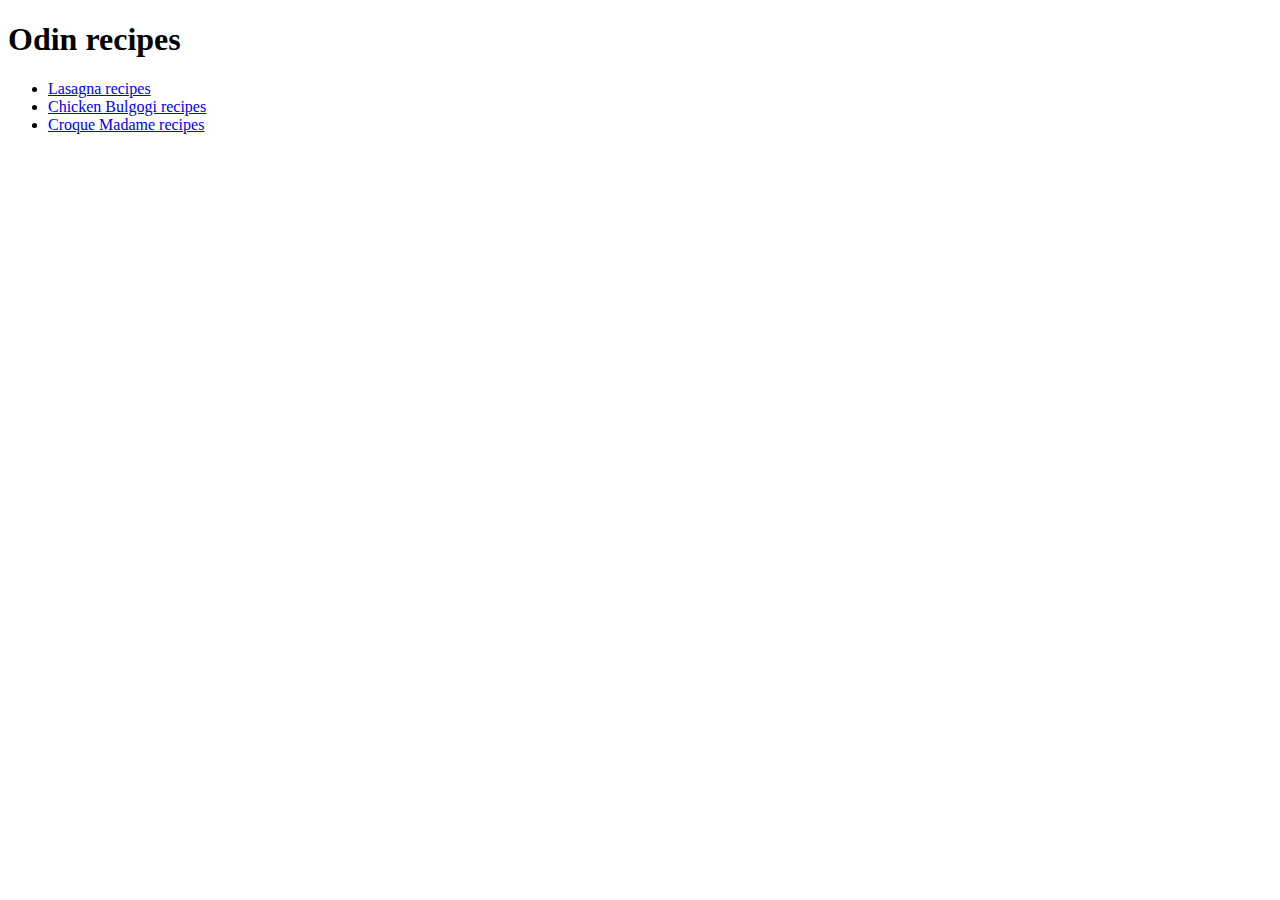
<file: index.html>
<!DOCTYPE html>
<html lang="en">
<head>
    <meta charset="UTF-8">
    <meta name="viewport" content="width=device-width, initial-scale=1.0">
    <title>Odin recipes</title>
</head>
<body>
    <h1>Odin recipes</h1>
    <ul>
    <li><a href="./recipes/lasagna.html">Lasagna recipes</a></li>
    <li><a href="./recipes/chickenbulgogi.html">Chicken Bulgogi recipes</a></li>
    <li><a href="./recipes/croquemadame.html">Croque Madame recipes</a></li>

    </ul>
</body>
</html>
</file>
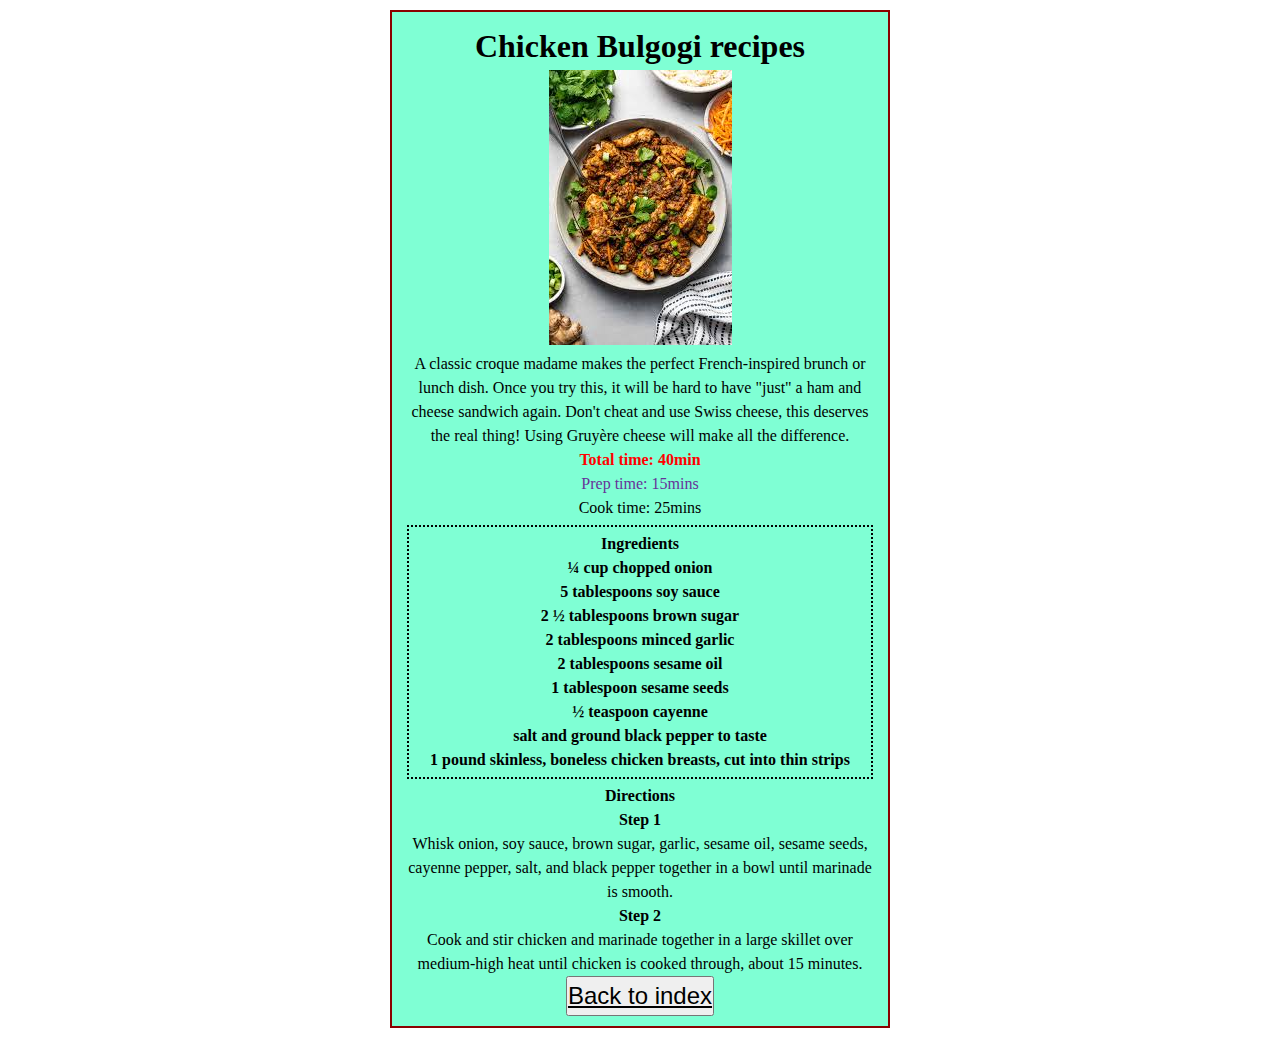
<file: recipes/chickenbulgogi.html>
<!DOCTYPE html>
<html lang="en">
<head>
    <meta charset="UTF-8">
    <meta name="viewport" content="width=device-width, initial-scale=1.0">
    <title>Chicken Bulgogi</title>
    <link rel="stylesheet" href="chicken.css">
</head>
<body>
    <div class="all">
    <h1>Chicken Bulgogi recipes</h1>
    <p><img src="../img/chicken.jpeg" alt="Chicken Bulgogi"></p>
    <p>A classic croque madame makes the perfect French-inspired brunch or lunch dish. 
        Once you try this, it will be hard to have "just" a ham and cheese sandwich again. 
        Don't cheat and use Swiss cheese, this deserves the real thing! Using Gruyère cheese will make all the difference.
    </p>
    <p class="time"><strong>Total time: 40min</strong>
    <ul>
        <li id="time">Prep time: 15mins</li>
        <li>Cook time: 25mins</li>

    </ul></p>
    <div class="Ingredients"><p><strong>Ingredients</strong>
    <ul>
        <li>¼ cup chopped onion</li>
        <li>5 tablespoons soy sauce</li>
        <li>2 ½ tablespoons brown sugar</li>
        <li>2 tablespoons minced garlic</li>
        <li>2 tablespoons sesame oil</li>
        <li>1 tablespoon sesame seeds</li>
        <li>½ teaspoon cayenne</li>
        <li>salt and ground black pepper to taste</li>
        <li>1 pound skinless, boneless chicken breasts, cut into thin strips</li>
    </ul>
    </p>
    </div>
    <p><strong>Directions</strong>
    <ol>
        <li><strong>Step 1</strong><p>Whisk onion, soy sauce, brown sugar, garlic, sesame oil, 
            sesame seeds, cayenne pepper, salt, and black pepper together in a bowl until 
            marinade is smooth.</p></li>
        <li><strong>Step 2</strong><p>Cook and stir chicken and marinade together in a large 
            skillet over medium-high heat until chicken is cooked through, about 15 minutes.</p></li>
    </ol></p>
    <button class="buttonb"><a class="mek" href="/index.html">Back to index</a></button>
</div>
</body>
</html>
</file>
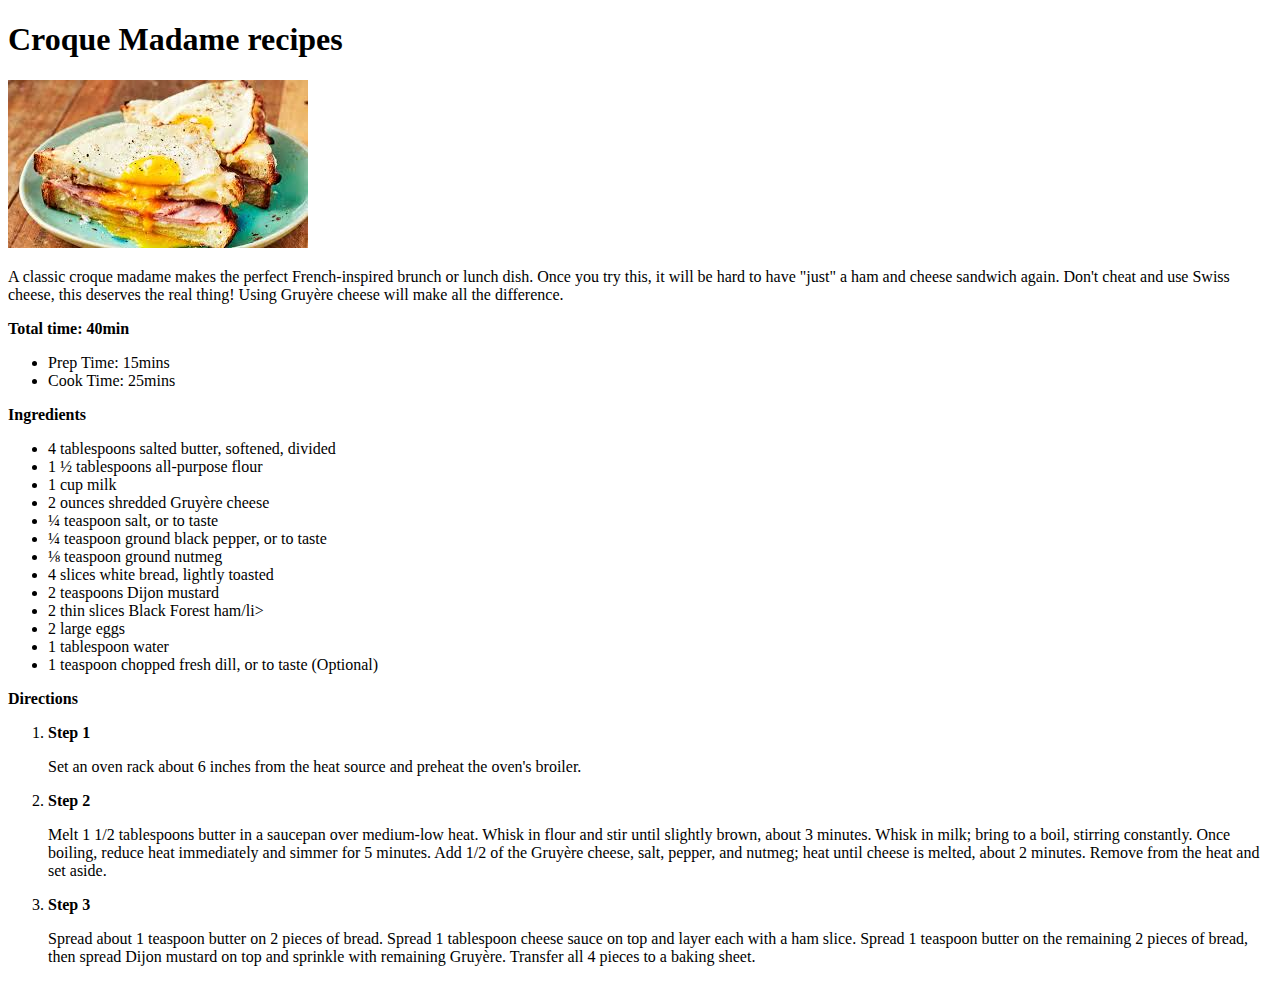
<file: recipes/croquemadame.html>
<!DOCTYPE html>
<html lang="en">
<head>
    <meta charset="UTF-8">
    <meta name="viewport" content="width=device-width, initial-scale=1.0">
    <title>Croque Madame</title>
</head>
<body>
    <h1>Croque Madame recipes</h1>
    <p><img src="../img/croquemadame.jpeg" alt="Croque Madame"></p>
    <p>A classic croque madame makes the perfect French-inspired brunch or lunch dish. 
        Once you try this, it will be hard to have "just" a ham and cheese sandwich again. 
        Don't cheat and use Swiss cheese, 
        this deserves the real thing! Using Gruyère cheese will make all the difference.</p>
    <p><strong>Total time: 40min</strong><ul>
        <li>Prep Time: 15mins</li>
        <li>Cook Time: 25mins</li>
    </ul></p>
    <p><strong>Ingredients</strong><ul>
        <li>4 tablespoons salted butter, softened, divided</li>
        <li>1 ½ tablespoons all-purpose flour</li>
        <li>1 cup milk</li>
        <li>2 ounces shredded Gruyère cheese</li>
        <li>¼ teaspoon salt, or to taste</li>
        <li>¼ teaspoon ground black pepper, or to taste</li>
        <li>⅛ teaspoon ground nutmeg</li>
        <li>4 slices white bread, lightly toasted</li>
        <li>2 teaspoons Dijon mustard</li>
        <li>2 thin slices Black Forest ham/li>
        <li>2 large eggs</li>
        <li>1 tablespoon water</li> 
        <li>1 teaspoon chopped fresh dill, or to taste (Optional)</li>
    </ul>
    </p>
    <p><strong>Directions</strong><ol><li><strong>Step 1</strong><p>Set an oven rack about 6 inches from the heat source and preheat the oven's broiler.</p></li>
        <li><strong>Step 2</strong><p>Melt 1 1/2 tablespoons butter in a saucepan over medium-low heat. Whisk in flour and stir until slightly brown, about 3 minutes. 
            Whisk in milk; bring to a boil, stirring constantly. Once boiling, reduce heat immediately and simmer for 5 minutes. 
            Add 1/2 of the Gruyère cheese, salt, pepper, and nutmeg; heat until cheese is melted, about 2 minutes. Remove from the heat and set aside.</p></li>
        <li><strong>Step 3</strong><p>Spread about 1 teaspoon butter on 2 pieces of bread. Spread 1 tablespoon cheese sauce on top and layer each with a ham slice. 
            Spread 1 teaspoon butter on the remaining 2 pieces of bread, then spread Dijon mustard on top and sprinkle with remaining Gruyère. 
            Transfer all 4 pieces to a baking sheet.</p></li>
    </ol></p>
</body>
</html>
</file>
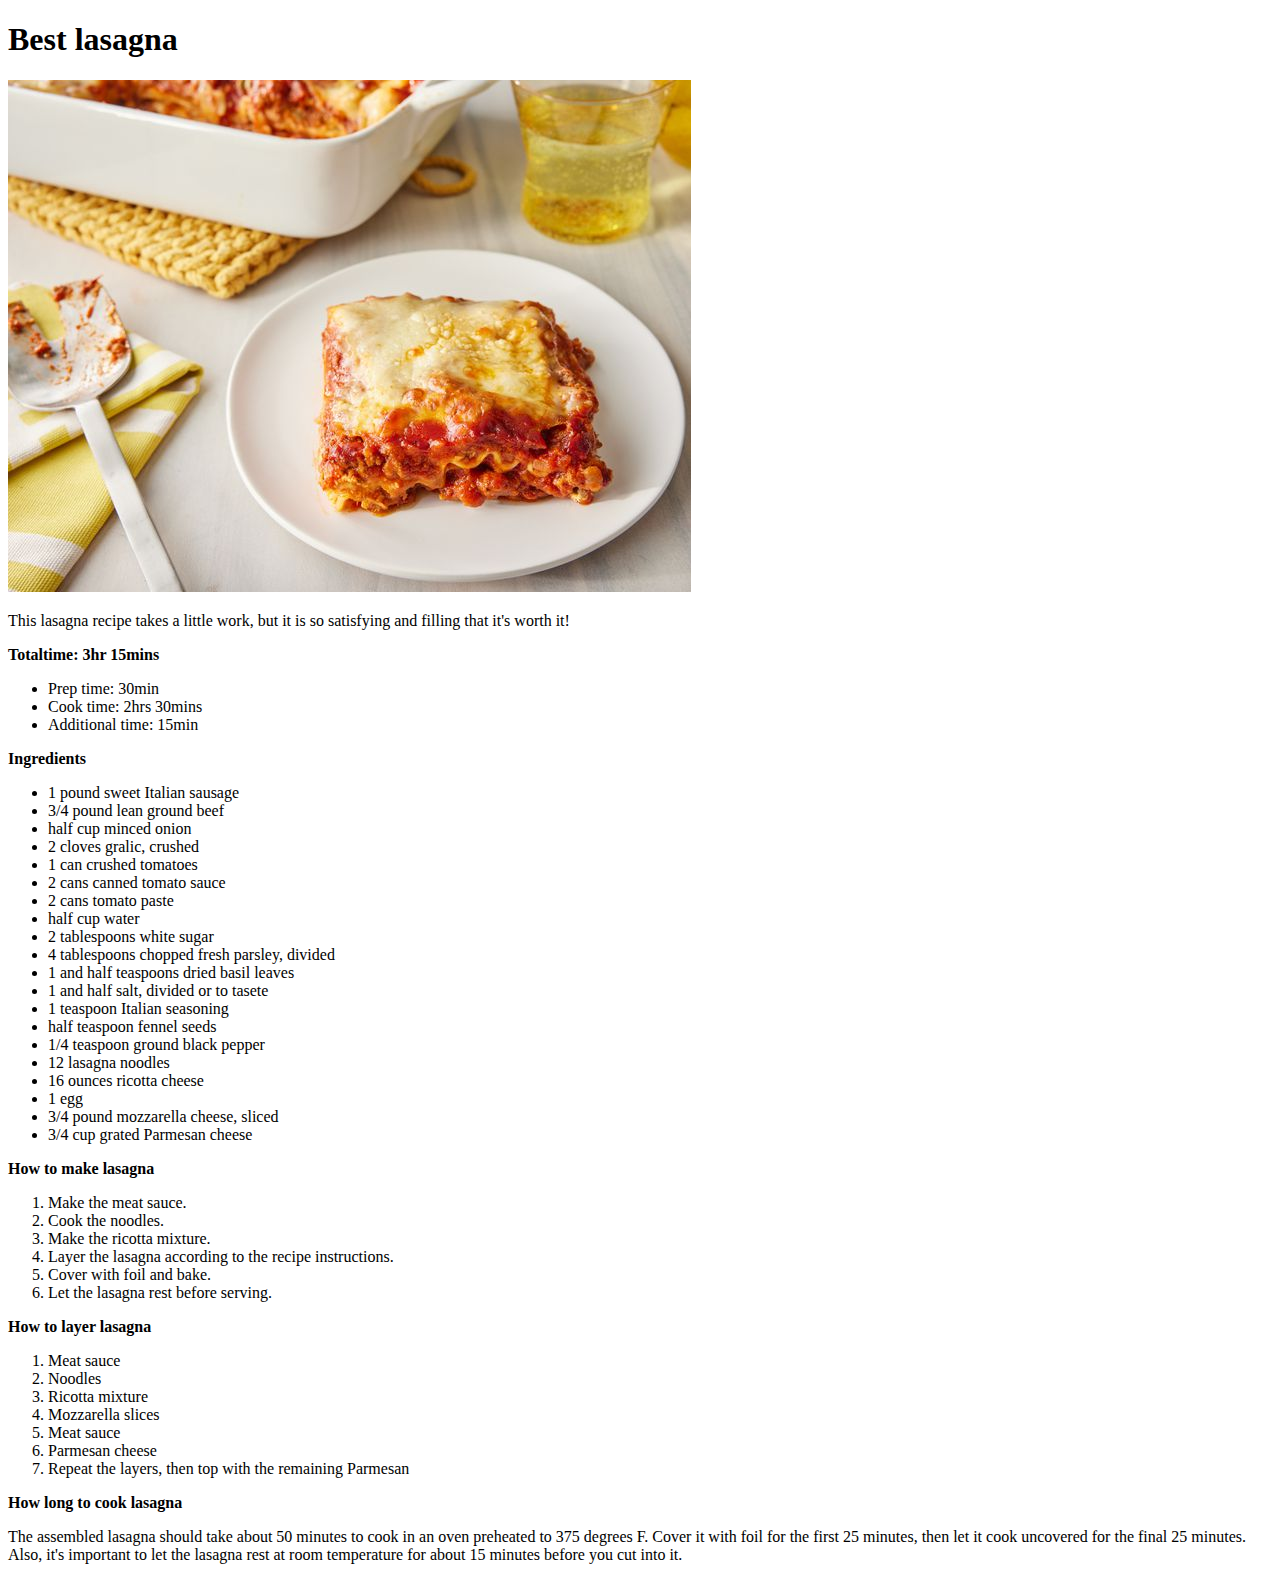
<file: recipes/lasagna.html>
<!DOCTYPE html>
<html lang="en">
<head>
    <meta charset="UTF-8">
    <meta name="viewport" content="width=device-width, initial-scale=1.0">
    <title>Lasagna</title>
</head>
<body>
    <h1>Best lasagna</h1>
    <p><img src="../img/lasagna.jpg" alt="wonderfull lasagna"></p>
    <p>This lasagna recipe takes a little work, but it is so satisfying and filling that it's worth it!</p>
    <p><strong>Totaltime: 3hr 15mins</strong><ul>
        <li>Prep time: 30min</li>
        <li>Cook time: 2hrs 30mins</li>
        <li>Additional time: 15min</li>

    </ul></p>
    <p><strong>Ingredients</strong><ul>
        <li>1 pound sweet Italian sausage</li>
        <li>3/4 pound lean ground beef</li>
        <li>half cup minced onion</li>
        <li>2 cloves gralic, crushed</li>
        <li>1 can crushed tomatoes</li>
        <li>2 cans canned tomato sauce</li>
        <li>2 cans tomato paste</li>
        <li>half cup water</li>
        <li>2 tablespoons white sugar</li>
        <li>4 tablespoons chopped fresh parsley, divided</li>
        <li>1 and half teaspoons dried basil leaves</li>
        <li>1 and half salt, divided or to tasete</li>
        <li>1 teaspoon Italian seasoning</li>
        <li>half teaspoon fennel seeds</li>
        <li>1/4 teaspoon ground black pepper</li>
        <li>12 lasagna noodles</li>
        <li>16 ounces ricotta cheese</li>
        <li>1 egg</li>
        <li>3/4 pound mozzarella cheese, sliced</li>
        <li>3/4 cup grated Parmesan cheese</li>

    </ul></p>
    <p><strong>How to make lasagna</strong><ol>
        <li>Make the meat sauce.</li>
        <li>Cook the noodles.</li>
        <li>Make the ricotta mixture.</li>
        <li>Layer the lasagna according to the recipe instructions.</li>
        <li>Cover with foil and bake.</li>
        <li>Let the lasagna rest before serving.</li>
    </ol>
    </p>
    <p><strong>How to layer lasagna</strong><ol>
        <li>Meat sauce</li>
        <li>Noodles</li>
        <li>Ricotta mixture</li>
        <li>Mozzarella slices</li>
        <li>Meat sauce</li>
        <li>Parmesan cheese</li>
        <li>Repeat the layers, then top with the remaining Parmesan</li>
    </ol></p>
    <p><strong>How long to cook lasagna</strong></p>
    <p> The assembled lasagna should take about 50 minutes to cook in an oven preheated to 375 degrees F. 
        Cover it with foil for the first 25 minutes, then let it cook uncovered for the final 25 minutes. 
        Also, it's important to let the lasagna rest at room temperature for about 15 minutes before you cut into it.</p>
</body>
</html>
</file>
<file: recipes/chicken.css>
*{
    box-sizing: border-box;
    margin: 0;
    padding: 0;
    line-height: 1.5;
}
body{
    border: 2px solid darkred;
    width: 500px;
    height: auto;
    margin: 10px auto;
}
.all{
    text-align: center;
    background-color: aquamarine;
    padding: 10px;
}
.time{
    color: red;
}
#time{
    color: rebeccapurple;
}
.Ingredients{
    font-weight: bold;
    border: 2px dotted black;
    padding: 5px;
    margin: 5px;
} 
.mek{
    color: black;
    font-size: 24px;
}
ul{
    list-style: none;
}
ol{
    list-style: none;
}
</file>
